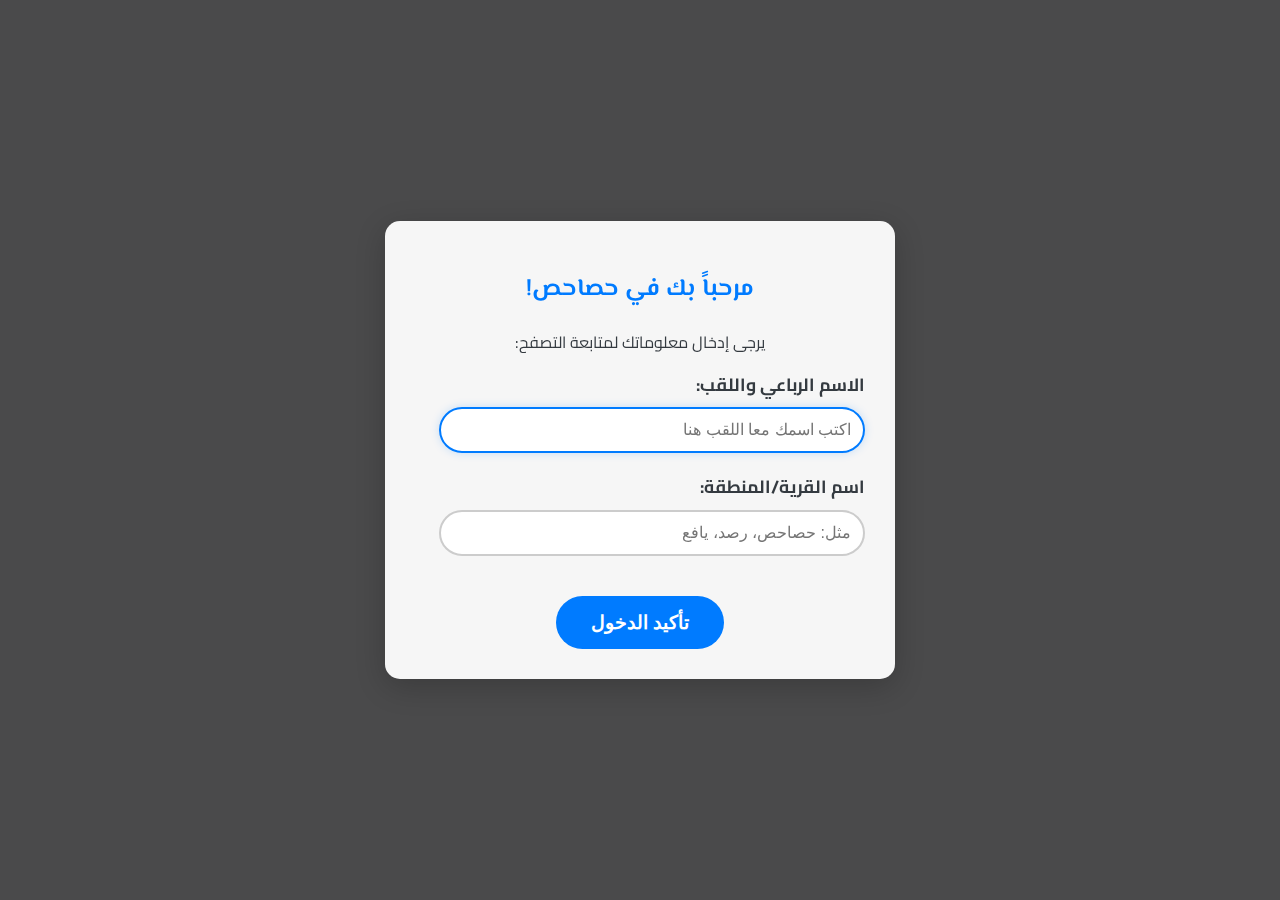
<file: index.html>
<!DOCTYPE html>
<html lang="ar" dir="rtl">
<head>
    <meta charset="UTF-8">
    <meta name="viewport" content="width=device-width, initial-scale=1.0">
    <title>مدينتي الجميلة - اكتشف سحر المكان</title>
    <link href="https://fonts.googleapis.com/css2?family=Cairo:wght@400;700&family=El+Messiri:wght@400;700&display=swap" rel="stylesheet">
    <link rel="stylesheet" href="style.css">
</head>
<body class="popup-active">
    <div class="main-content-wrapper">
        <header>
            <div class="header-content">
                <img src="site_logo.png" alt="شعار قرية حصاحص" class="site-logo">
                <h1>مرحباً بكم في الموقع الرسمي لقرية حصاحص!</h1>
            </div>
            <nav>
                <ul>
                    <li><a href="index.html">الرئيسية</a></li>
                    <li><a href="gallery.html">المعرض</a></li>
                </ul>
            </nav>
        </header>

        <div class="container">
            <img src="your-city-image.jpg" alt="صورة التقطها (هايل عيدروس محمد هرهره) من جانب دار المشتل التاريخي في 2017م" class="hero-image">
            
            <p>اكتشف جمال وتاريخ مدينة حصاحص الرائعة من خلال مجموعة من الصور ومقاطع الفيديو القصيرة التي تعرض سحرها الخفي وجمالها الطبيعي.</p>
                
            <div class="about-section">
                <h2>لماذا حصاحص مميزة؟</h2>
                <p>حصاحص ليست مجرد مكان على الخريطة، بل هي قلب نابض بالتاريخ، الثقافة، والطبيعة الخلابة.
                اكثر ساكنيها سلاطين آل هرهره .
                تتميز بـ: جمالها الطبيعي وطيبه اهلها وسكانها، وتنوع التراث فيها، ومناظرها الطبيعية الخضراء التي تأسر الألباب.</p>
            </div>

            <p>انطلق في جولة بصرية فريدة واستمتع بالمناظر الخلابة والمعالم المميزة التي تجعل مدينتنا وجهة لا تُنسى. كل زاوية تحكي قصة، وكل مشهد يأسرك بجماله.</p>

            <a href="gallery.html" class="btn-primary">استكشف معرض الصور والفيديو</a>
        </div>

        <footer>
            <p>&copy; 2025 حصاحص الجميلة. جميع الحقوق محفوظة لـ {هــــايـــــل هــــرهــــره}✓.</p>
        </footer>
    </div>

    <div id="adPopup" class="ad-popup-overlay">
        <div class="ad-popup-content">
            <span class="close-popup">&times;</span>
            <h2>لا تفوت الفرصة!</h2>
            <img src="ad-image.jpg" alt="إعلان مركز وبنشر قلب صبر لصيانة السيارات" class="ad-image">
            <p>العنوان: لحج_صبر_خط عدن تعز_امام محطة البدوي للبترول!</p>
        </div>
    </div>

    <div id="loginPopup" class="login-popup-overlay show">
        <div class="login-popup-content">
            <h2>مرحباً بك في حصاحص!</h2>
            <p>يرجى إدخال معلوماتك لمتابعة التصفح:</p>
            <div class="login-form-group">
                <label for="fullName">الاسم الرباعي واللقب:</label>
                <input type="text" id="fullName" placeholder="اكتب اسمك معا اللقب هنا" required>
                <span id="fullNameError" class="error-message"></span>
            </div>
            <div class="login-form-group">
                <label for="villageName">اسم القرية/المنطقة:</label>
                <input type="text" id="villageName" placeholder="مثل: حصاحص، رصد، يافع" required>
                <span id="villageNameError" class="error-message"></span>
            </div>
            <button id="submitLogin" class="login-button">تأكيد الدخول</button>
        </div>
    </div>

    <script src="index.js" defer></script>
</body>
</html>
</file>
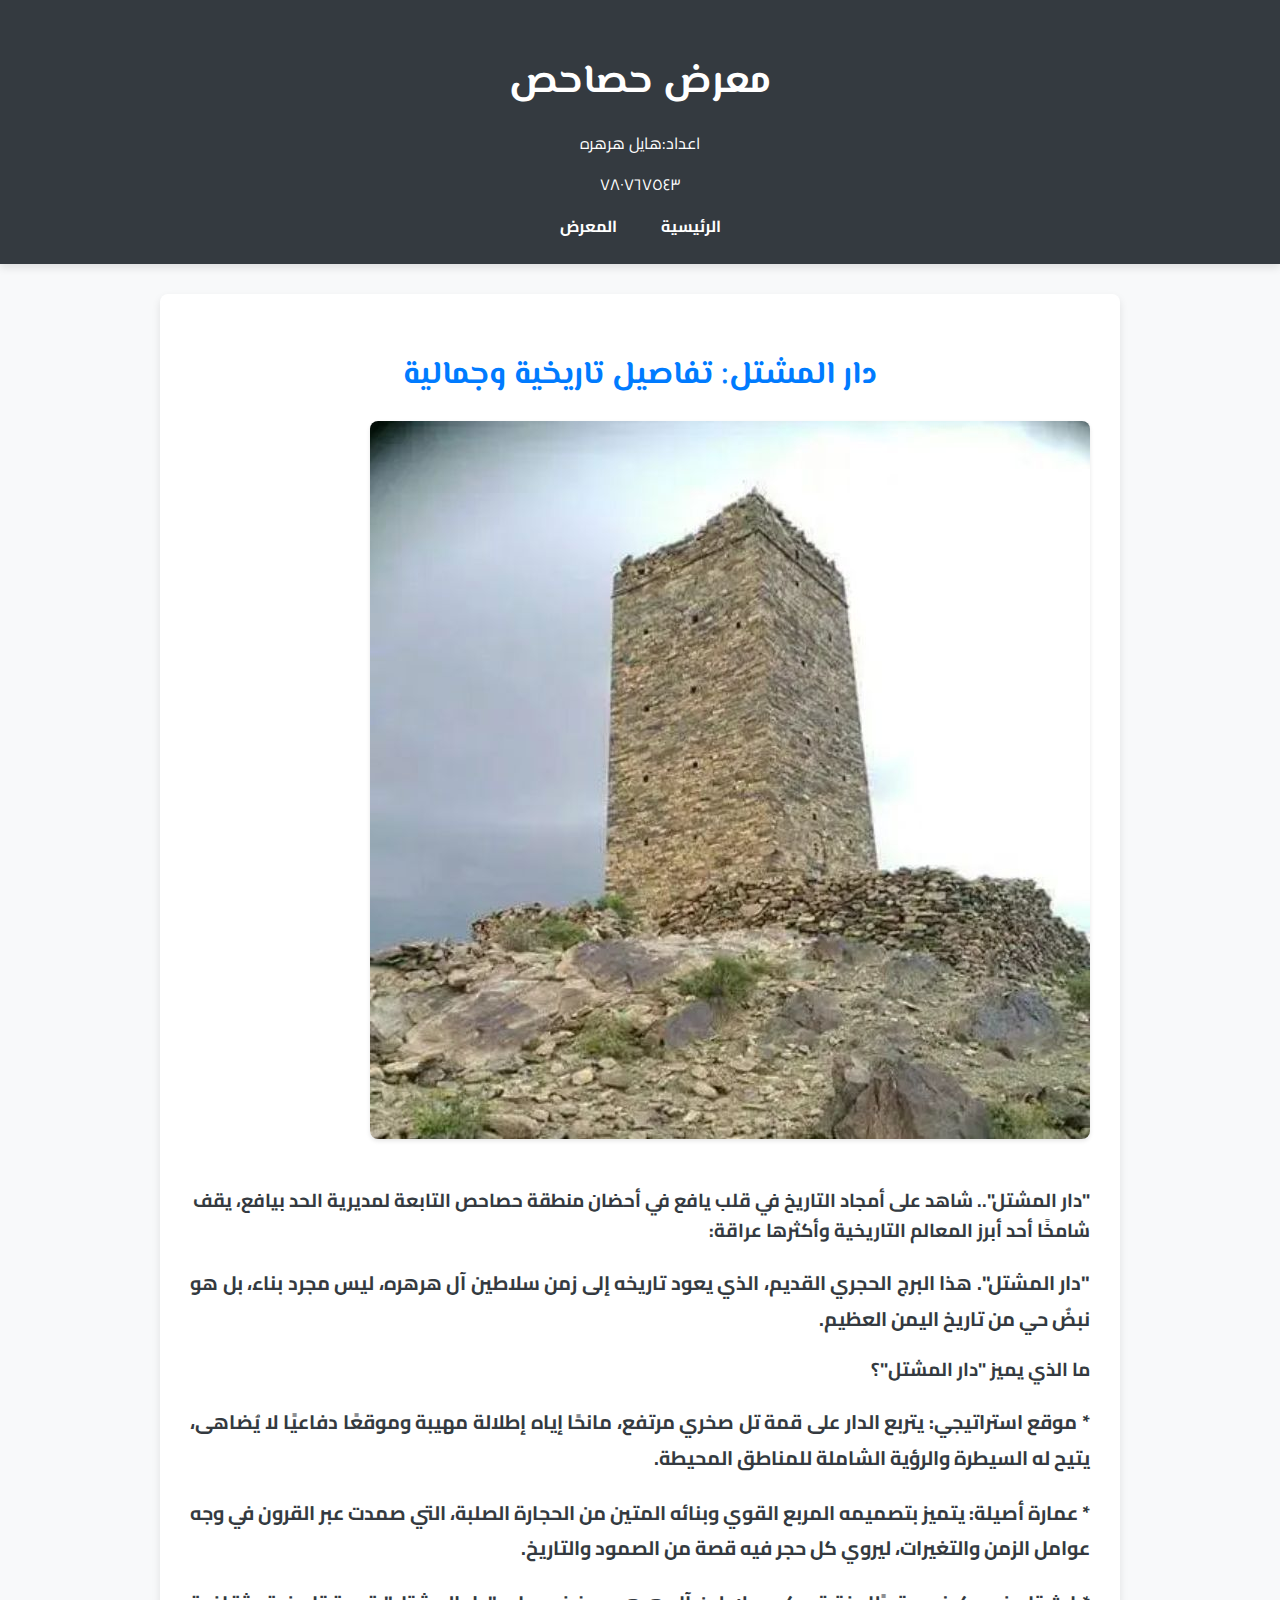
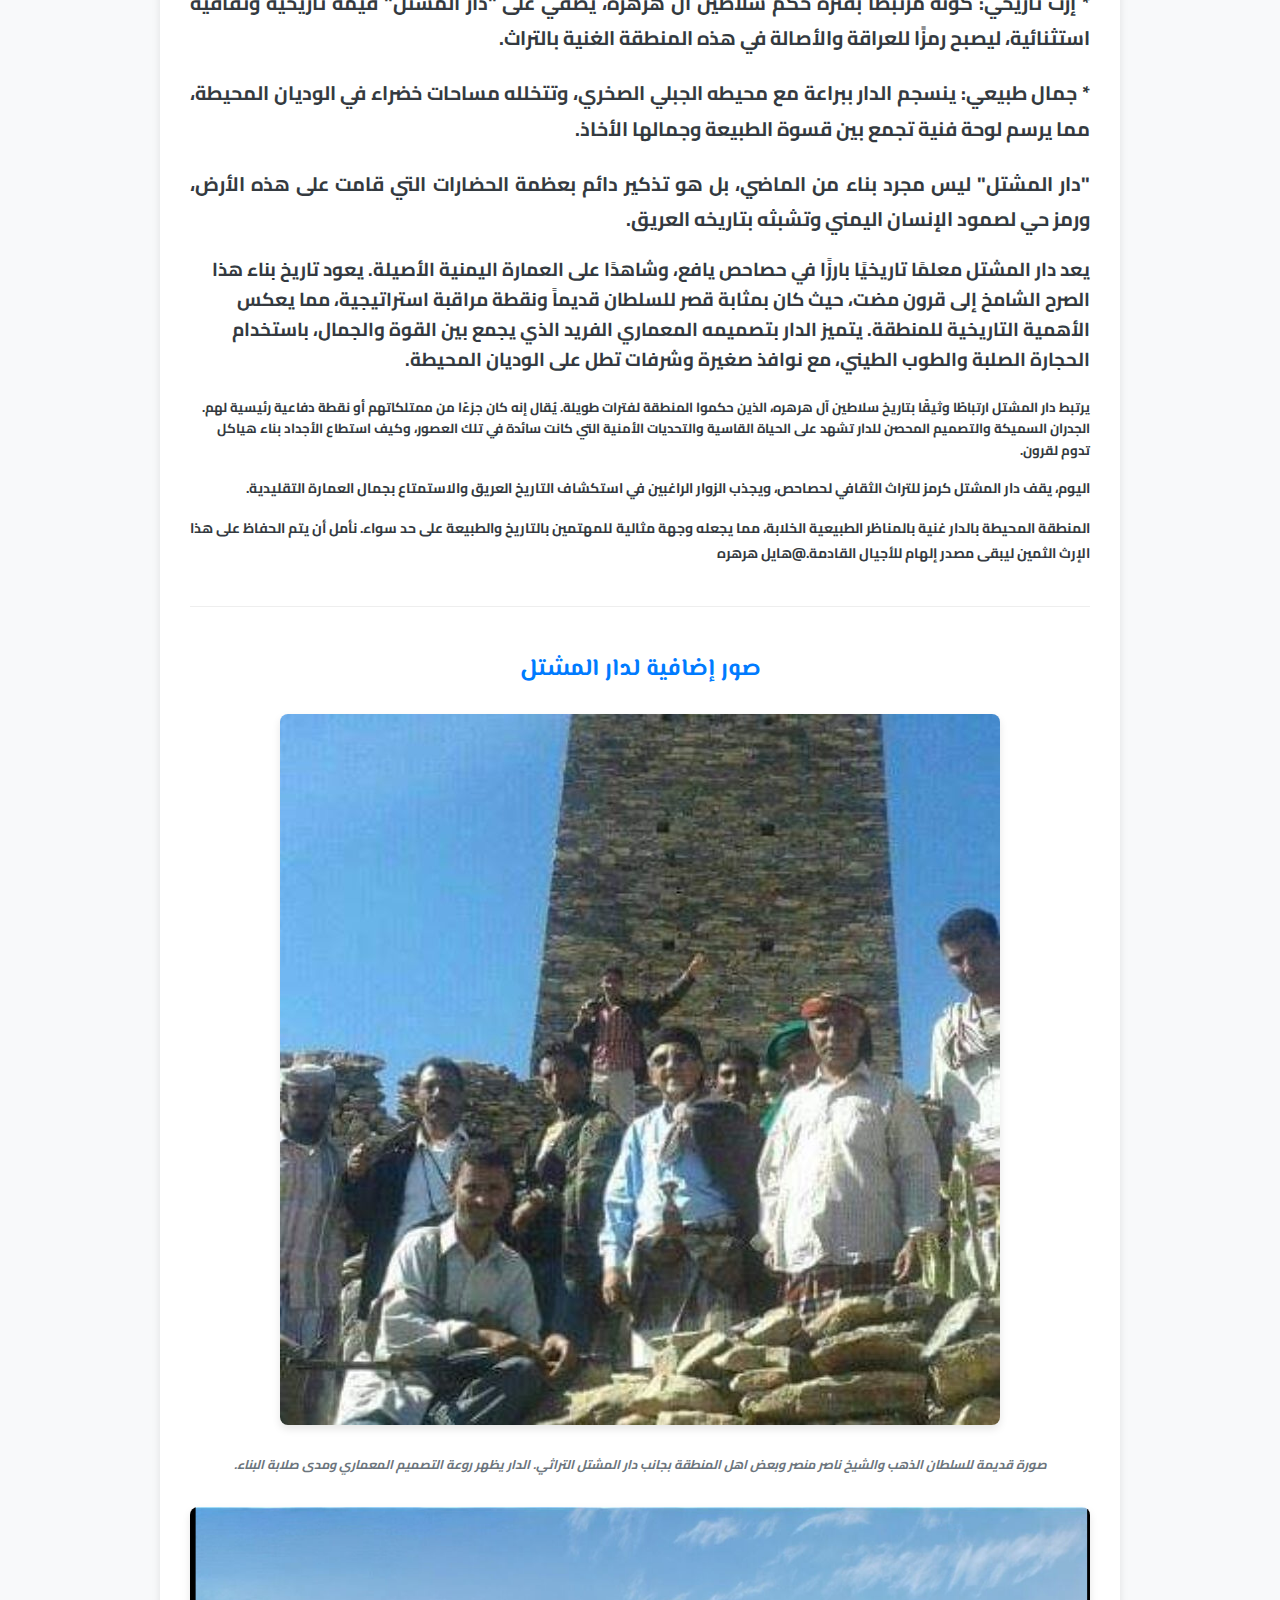
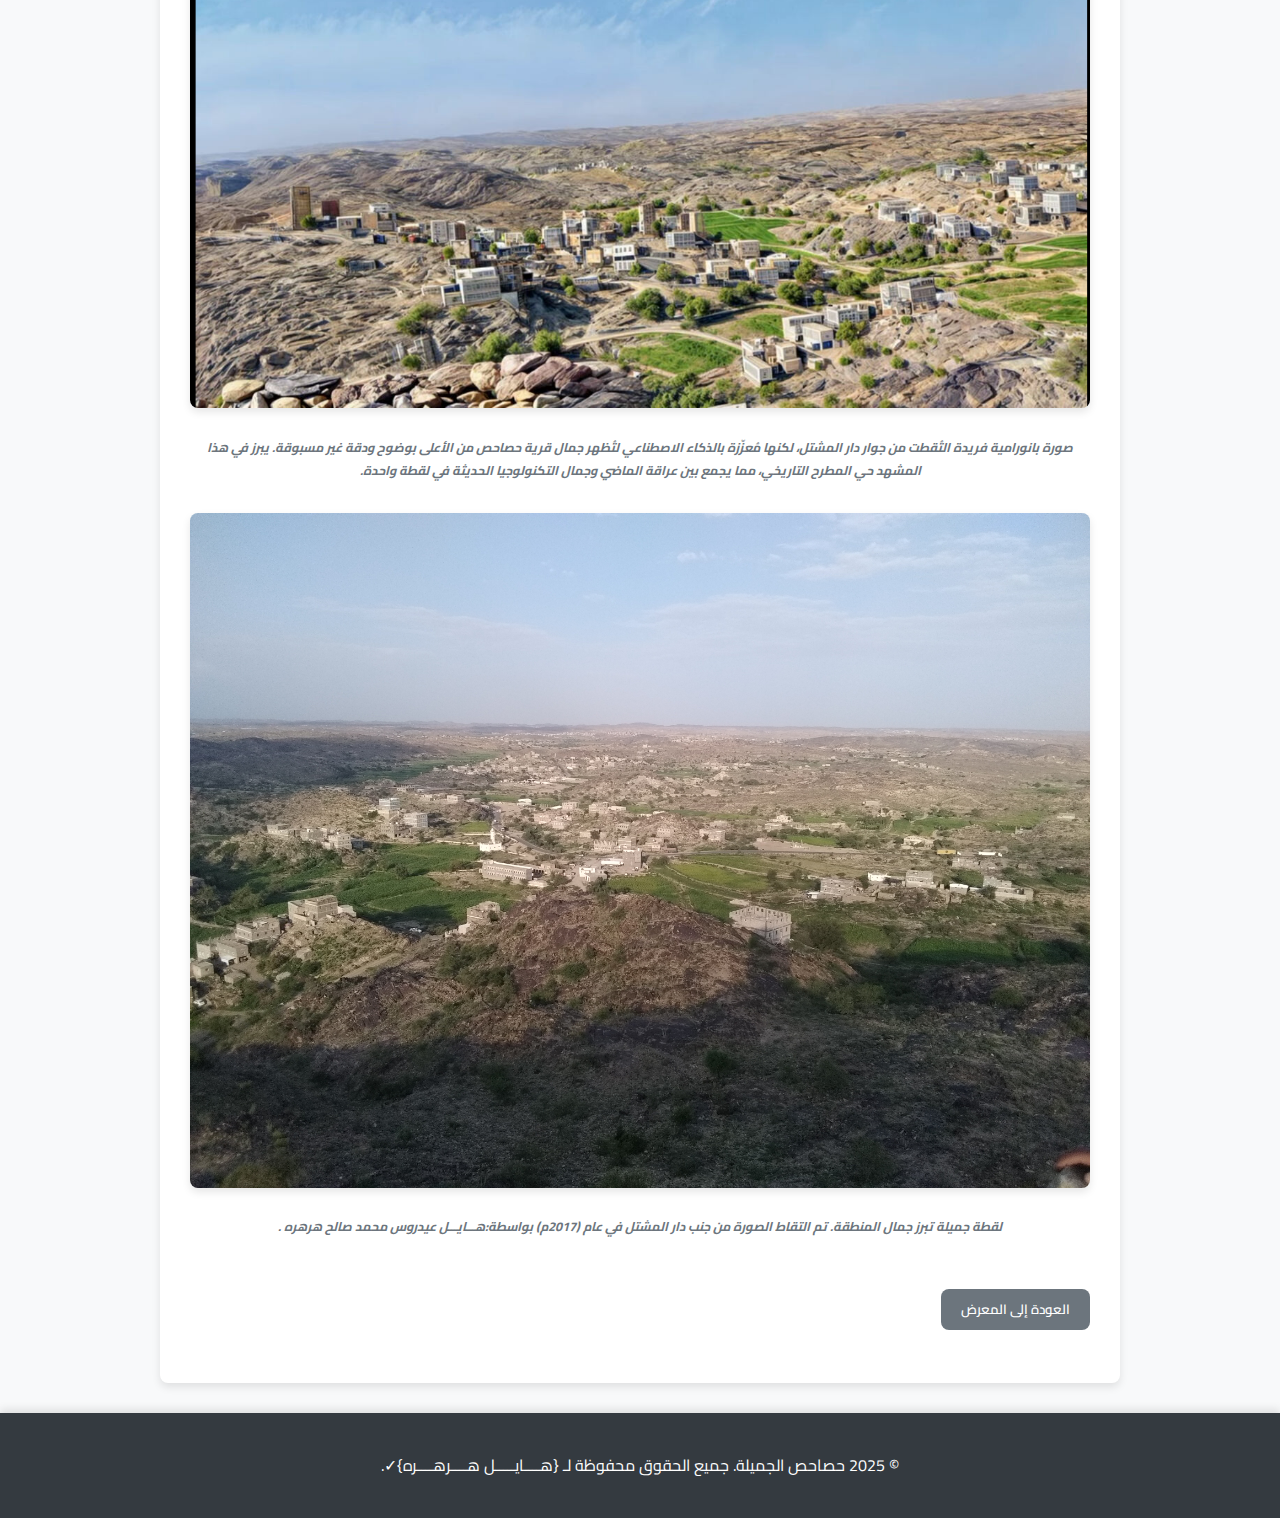
<file: dar_al_mashtal_details.html>
<!DOCTYPE html>
<html lang="ar">
<head>
    <meta charset="UTF-8">
    <meta name="viewport" content="width=device-width, initial-scale=1.0">
    <title>دار المشتل - معلومات تفصيلية</title>
    <link href="https://fonts.googleapis.com/css2?family=Cairo:wght@400;700&family=El+Messiri:wght@400;700&display=swap" rel="stylesheet">
    <style>
        :root {
            --primary-color: #007bff;
            --secondary-color: #6c757d;
            --background-color: #f8f9fa;
            --text-color: #343a40;
            --header-footer-bg: #343a40;
            --card-bg: #ffffff;
            --border-radius: 8px;
            --box-shadow: 0 4px 8px rgba(0, 0, 0, 0.1);
        }

        body {
            font-family: 'Cairo', sans-serif;
            margin: 0;
            padding: 0;
            background-color: var(--background-color);
            color: var(--text-color);
            text-align: center;
            line-height: 1.6;
            direction: rtl;
        }

        header {
            background-color: var(--header-footer-bg);
            color: #fff;
            padding: 1.5em 0;
            box-shadow: var(--box-shadow);
        }

        header h1 {
            font-family: 'El Messiri', serif;
            font-size: 2.5em;
            margin-bottom: 10px;
        }

        nav ul {
            list-style: none;
            padding: 0;
            margin: 0;
        }

        nav ul li {
            display: inline-block;
            margin: 0 20px;
        }

        nav ul li a {
            color: #fff;
            text-decoration: none;
            font-weight: 700;
            padding: 5px 0;
            transition: color 0.3s ease-in-out;
            position: relative;
        }

        nav ul li a::after {
            content: '';
            position: absolute;
            width: 0;
            height: 2px;
            background: var(--primary-color);
            bottom: 0;
            left: 50%;
            transform: translateX(-50%);
            transition: width 0.3s ease-in-out;
        }

        nav ul li a:hover::after {
            width: 100%;
        }

        nav ul li a:hover {
            color: var(--primary-color);
        }

        .container {
            max-width: 900px;
            margin: 30px auto;
            padding: 30px;
            background-color: var(--card-bg);
            border-radius: var(--border-radius);
            box-shadow: var(--box-shadow);
            text-align: right;
        }

        .container h2 {
            font-family: 'El Messiri', serif;
            color: var(--primary-color);
            font-size: 2em;
            margin-bottom: 20px;
            text-align: center;
        }

        .main-image {
            max-width: 100%;
            height: auto;
            border-radius: var(--border-radius);
            margin-bottom: 20px;
            box-shadow: 0 2px 4px rgba(0, 0, 0, 0.1);
        }

        .container p {
            margin-bottom: 15px;
            font-size: 1.05em;
            line-height: 1.8;
            text-align: justify;
        }

        .image-gallery {
            margin-top: 40px;
            padding-top: 20px;
            border-top: 1px solid #eee;
            text-align: center;
        }

        .image-gallery h3 {
            font-family: 'El Messiri', serif;
            color: var(--primary-color);
            font-size: 1.8em;
            margin-bottom: 25px;
        }

        .gallery-item {
            margin-bottom: 30px;
        }

        .gallery-item img {
            max-width: 100%;
            height: auto;
            border-radius: var(--border-radius);
            box-shadow: 0 4px 8px rgba(0, 0, 0, 0.1);
            margin-bottom: 10px;
        }

        .gallery-item p {
            font-size: 0.95em;
            color: var(--secondary-color);
            font-style: italic;
            text-align: center;
        }

        .back-button {
            display: inline-block;
            background-color: var(--secondary-color);
            color: #fff;
            padding: 10px 20px;
            border-radius: var(--border-radius);
            text-decoration: none;
            font-weight: 600;
            margin-top: 20px;
            transition: background-color 0.3s ease-in-out;
        }

        .back-button:hover {
            background-color: #5a6268;
        }

        footer {
            background-color: var(--header-footer-bg);
            color: #fff;
            padding: 1.5em 0;
            margin-top: 30px;
            box-shadow: 0 -4px 8px rgba(0, 0, 0, 0.1);
        }

        @media (max-width: 768px) {
            header h1 {
                font-size: 1.8em;
            }
            nav ul li {
                display: block;
                margin: 10px 0;
            }
            .container {
                margin: 15px;
                padding: 15px;
            }
            .container h2 {
                font-size: 1.6em;
            }
            .container p, .gallery-item p {
                font-size: 0.95em;
            }
            .back-button {
                width: 100%;
                padding: 12px 0;
            }
            .image-gallery h3 {
                font-size: 1.5em;
            }
        }
    </style>
</head>
<body>
    <header>
        <h1>معرض حصاحص</h1>
        <p>
        اعداد:هايل هرهره
       <p>
         ٧٨٠٧٦٧٥٤٣
        <nav>
            <ul>
                <li><a href="index.html">الرئيسية</a></li>
                <li><a href="gallery.html">المعرض</a></li>
            </ul>
        </nav>
    </header>

    <div class="container">
        <h2>دار المشتل: تفاصيل تاريخية وجمالية</h2>
        
        <img src="dar_al_mashtal_details_large.jpg" alt="صورة كبيرة لدار المشتل" class="main-image"> 
        <h3>"دار المشتل".. شاهد على أمجاد التاريخ في قلب يافع
في أحضان منطقة حصاحص التابعة لمديرية الحد بيافع، يقف شامخًا أحد أبرز المعالم التاريخية وأكثرها عراقة: 
<p>
"دار المشتل". هذا البرج الحجري القديم، الذي يعود تاريخه إلى زمن سلاطين آل هرهره، ليس مجرد بناء، بل هو نبضٌ حي من تاريخ اليمن العظيم.
<h3>
ما الذي يميز "دار المشتل"؟
<p>
 * موقع استراتيجي: يتربع الدار على قمة تل صخري مرتفع، مانحًا إياه إطلالة مهيبة وموقعًا دفاعيًا لا يُضاهى، يتيح له السيطرة والرؤية الشاملة للمناطق المحيطة.
 <p>
 * عمارة أصيلة: يتميز بتصميمه المربع القوي وبنائه المتين من الحجارة الصلبة، التي صمدت عبر القرون في وجه عوامل الزمن والتغيرات، ليروي كل حجر فيه قصة من الصمود والتاريخ.
 <p>
 * إرث تاريخي: كونه مرتبطًا بفترة حكم سلاطين آل هرهره، يضفي على "دار المشتل" قيمة تاريخية وثقافية استثنائية، ليصبح رمزًا للعراقة والأصالة في هذه المنطقة الغنية بالتراث.
 <p>
 * جمال طبيعي: ينسجم الدار ببراعة مع محيطه الجبلي الصخري، وتتخلله مساحات خضراء في الوديان المحيطة، مما يرسم لوحة فنية تجمع بين قسوة الطبيعة وجمالها الأخاذ.
 <p>
"دار المشتل" ليس مجرد بناء من الماضي، بل هو تذكير دائم بعظمة الحضارات التي قامت على هذه الأرض، ورمز حي لصمود الإنسان اليمني وتشبثه بتاريخه العريق.
</h3>
        <h3>
            يعد دار المشتل معلمًا تاريخيًا بارزًا في حصاحص يافع، وشاهدًا على العمارة اليمنية الأصيلة. يعود تاريخ بناء هذا الصرح الشامخ إلى قرون مضت، حيث كان بمثابة قصر للسلطان قديماً ونقطة مراقبة استراتيجية، مما يعكس الأهمية التاريخية للمنطقة. يتميز الدار بتصميمه المعماري الفريد الذي يجمع بين القوة والجمال، باستخدام الحجارة الصلبة والطوب الطيني، مع نوافذ صغيرة وشرفات تطل على الوديان المحيطة.
        </h3>
        <h5>
            يرتبط دار المشتل ارتباطًا وثيقًا بتاريخ سلاطين آل هرهره، الذين حكموا المنطقة لفترات طويلة. يُقال إنه كان جزءًا من ممتلكاتهم أو نقطة دفاعية رئيسية لهم. الجدران السميكة والتصميم المحصن للدار تشهد على الحياة القاسية والتحديات الأمنية التي كانت سائدة في تلك العصور، وكيف استطاع الأجداد بناء هياكل تدوم لقرون.
        </p>
        
        <p>
            اليوم، يقف دار المشتل كرمز للتراث الثقافي لحصاحص، ويجذب الزوار الراغبين في استكشاف التاريخ العريق والاستمتاع بجمال العمارة التقليدية. 
            <p>
            <p>
 المنطقة المحيطة بالدار غنية بالمناظر الطبيعية الخلابة، مما يجعله وجهة مثالية للمهتمين بالتاريخ والطبيعة على حد سواء. نأمل أن يتم الحفاظ على هذا الإرث الثمين ليبقى مصدر إلهام للأجيال القادمة.@هايل هرهره
        </p>
        
        <div class="image-gallery">
            <h3>صور إضافية لدار المشتل</h3>

            <div class="gallery-item">
                <img src="dar_al_mashtal.jpg.jpg" alt="منظر خارجي لدار المشتل">
                <p>صورة قديمة للسلطان الذهب والشيخ ناصر منصر وبعض اهل المنطقة بجانب دار المشتل التراثي. الدار يظهر روعة التصميم المعماري ومدى صلابة البناء.</p>
            </div>

            <div class="gallery-item">
                <img src="image1.jpg" alt="صورة محسّنة بالذكاء الاصطناعي لمنطقة حصاحص من جوار دار المشتل">
                <p>صورة بانورامية فريدة التُقطت من جوار دار المشتل، لكنها مُعزّزة بالذكاء الاصطناعي لتُظهر جمال قرية حصاحص من الأعلى بوضوح ودقة غير مسبوقة. يبرز في هذا المشهد حي المطرح التاريخي، مما يجمع بين عراقة الماضي وجمال التكنولوجيا الحديثة في لقطة واحدة.</p>
            </div>

            <div class="gallery-item">
                <img src="mashtal_details1.jpg" alt="صورة لمنطقة حصاحص من جانب المشتل">
                <p>لقطة جميلة تبرز جمال المنطقة. تم التقاط الصورة من جنب دار المشتل في عام (2017م) بواسطة:هـــايـــل عيدروس محمد صالح هرهره .</p>
            </div>

            </div>
        
        <a href="gallery.html" class="back-button">العودة إلى المعرض</a>
    </div>

    <footer>
        <p>&copy; 2025 حصاحص الجميلة. جميع الحقوق محفوظة لـ {هــــايـــــل هــــرهــــره}✓.</p>
    </footer>
</body>
</html>
</file>
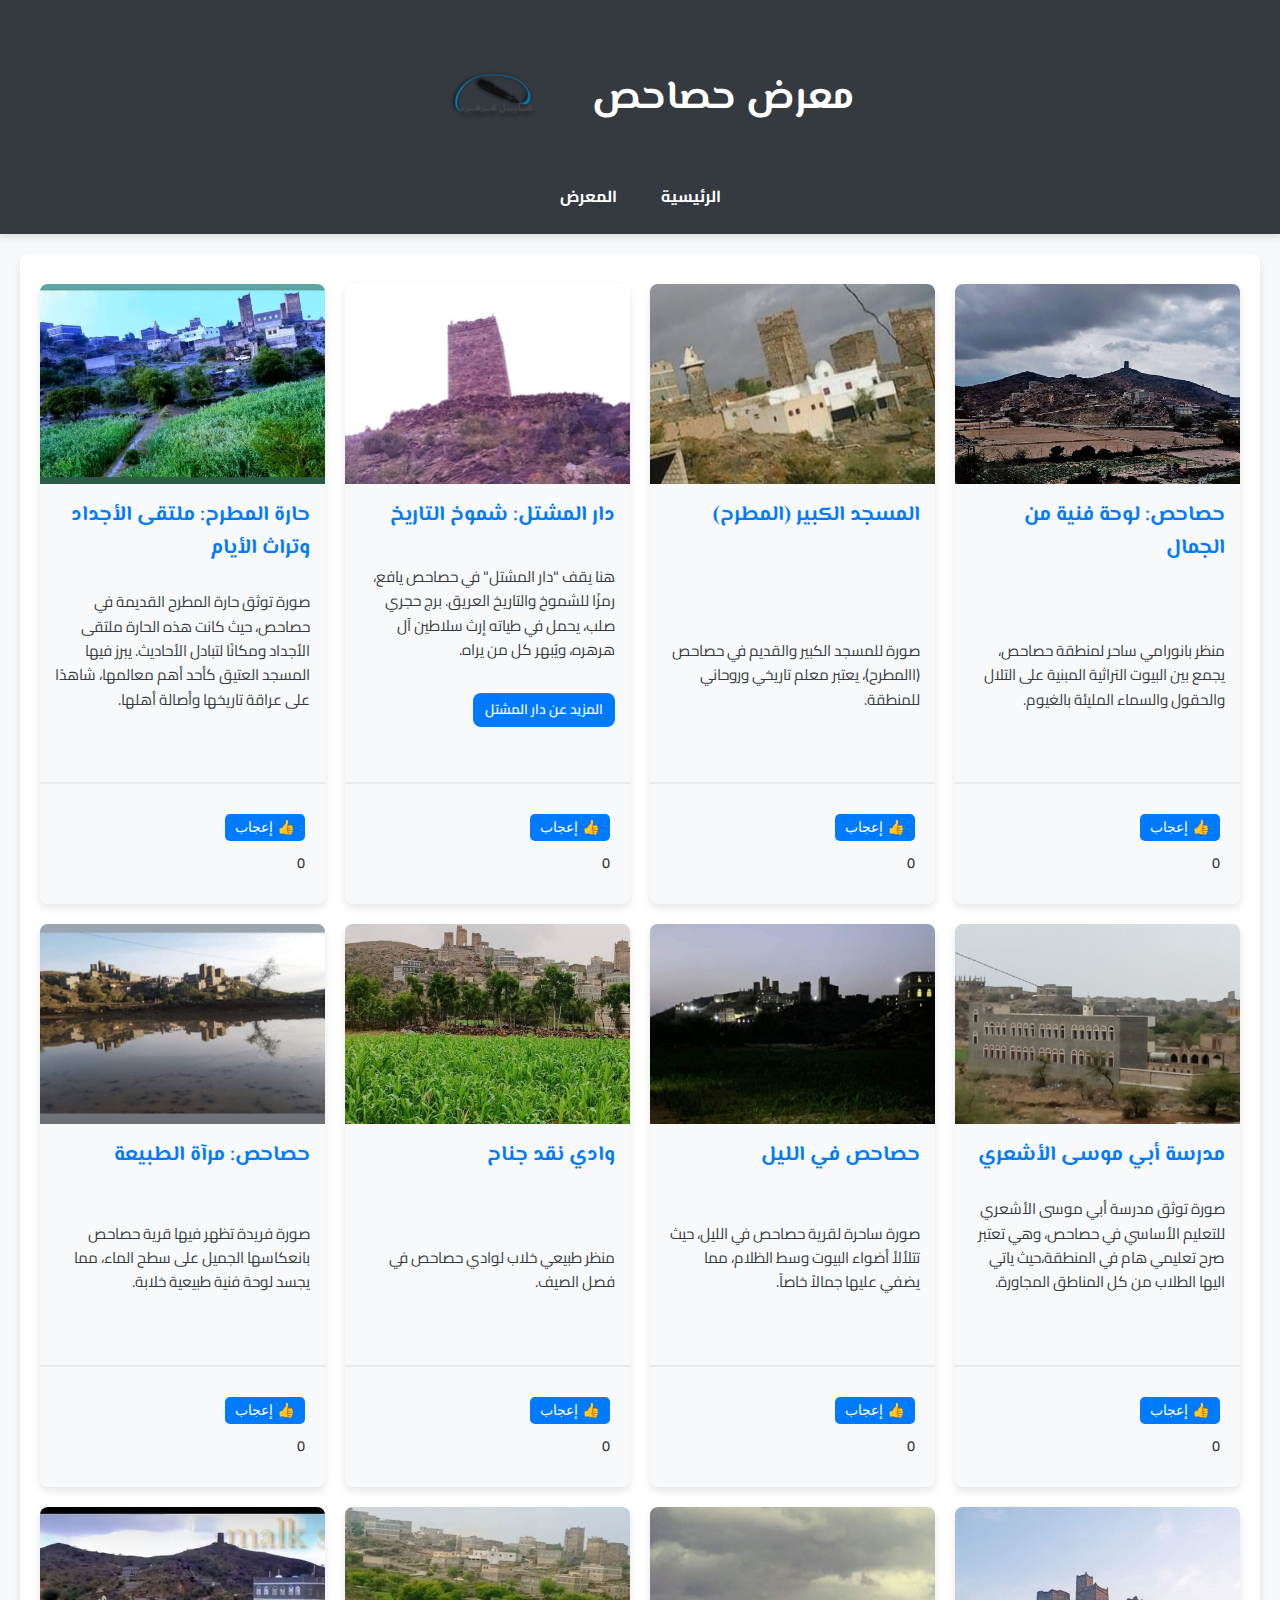
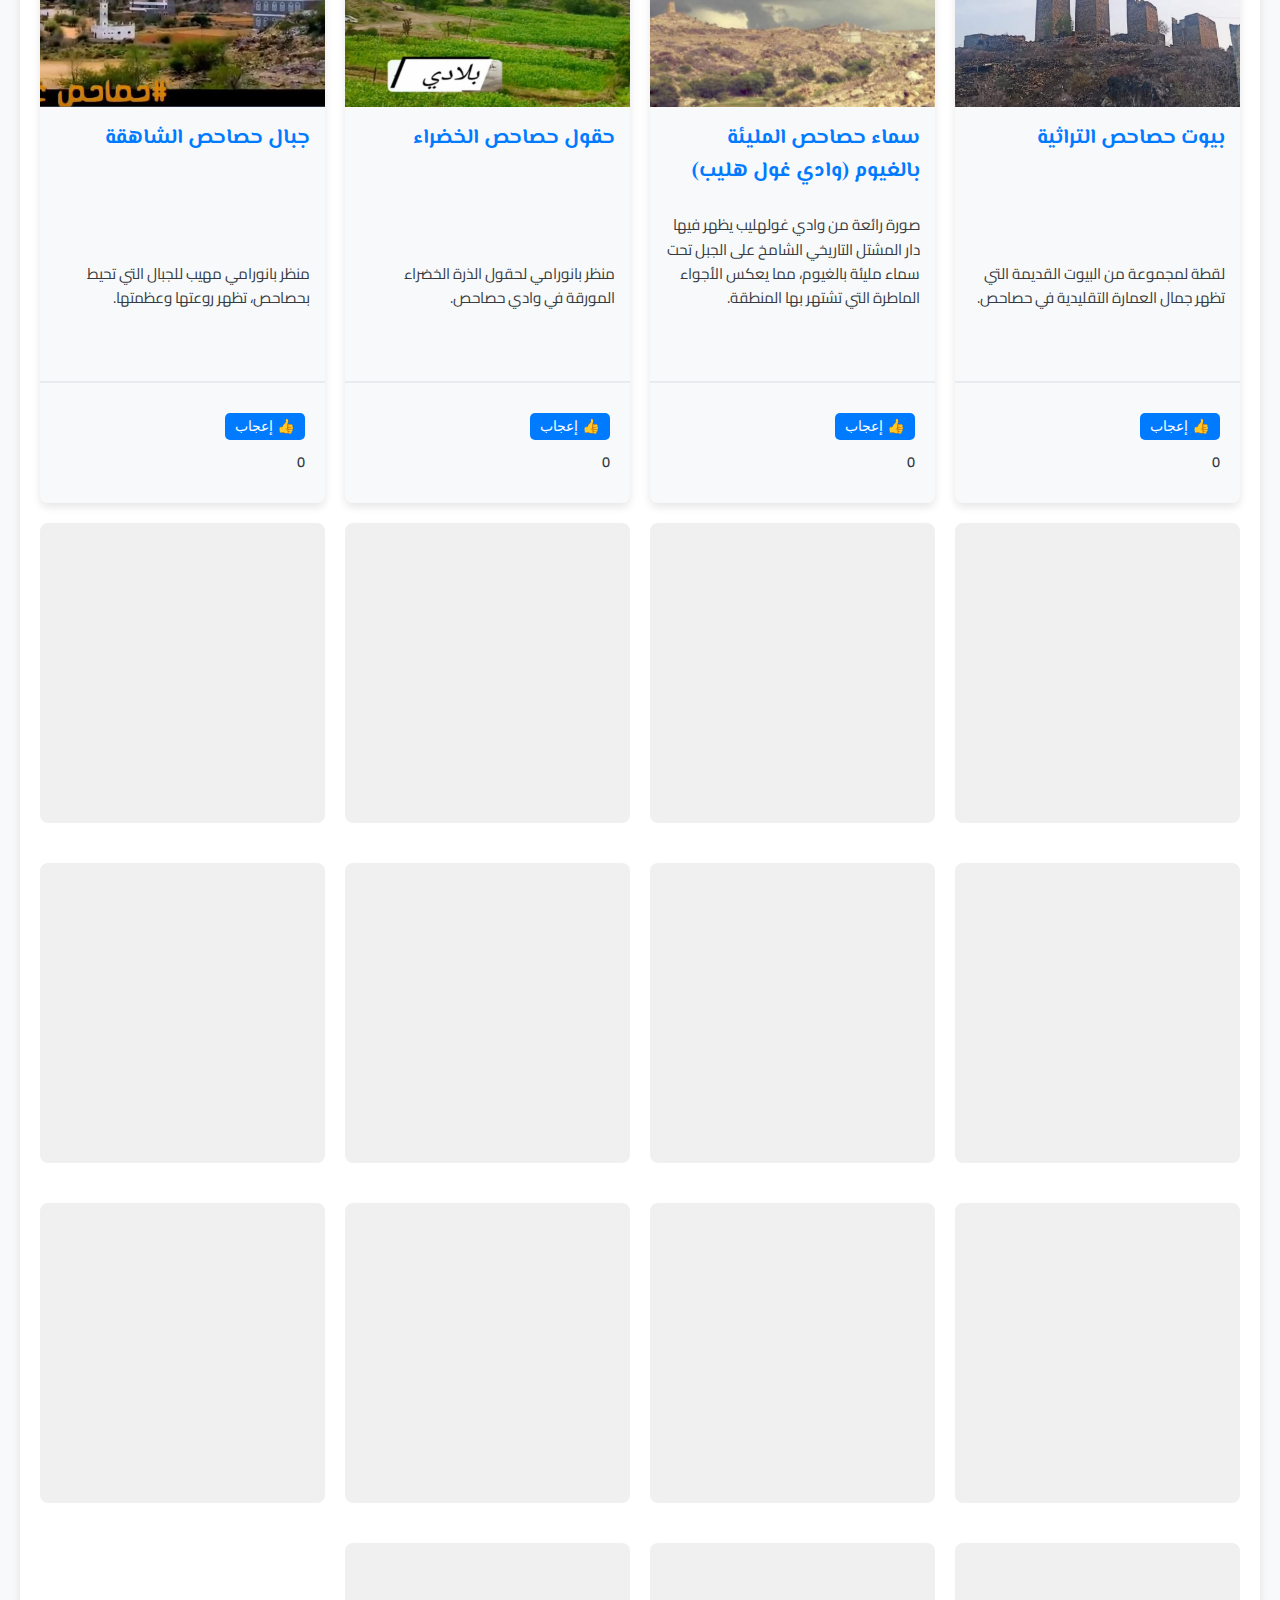
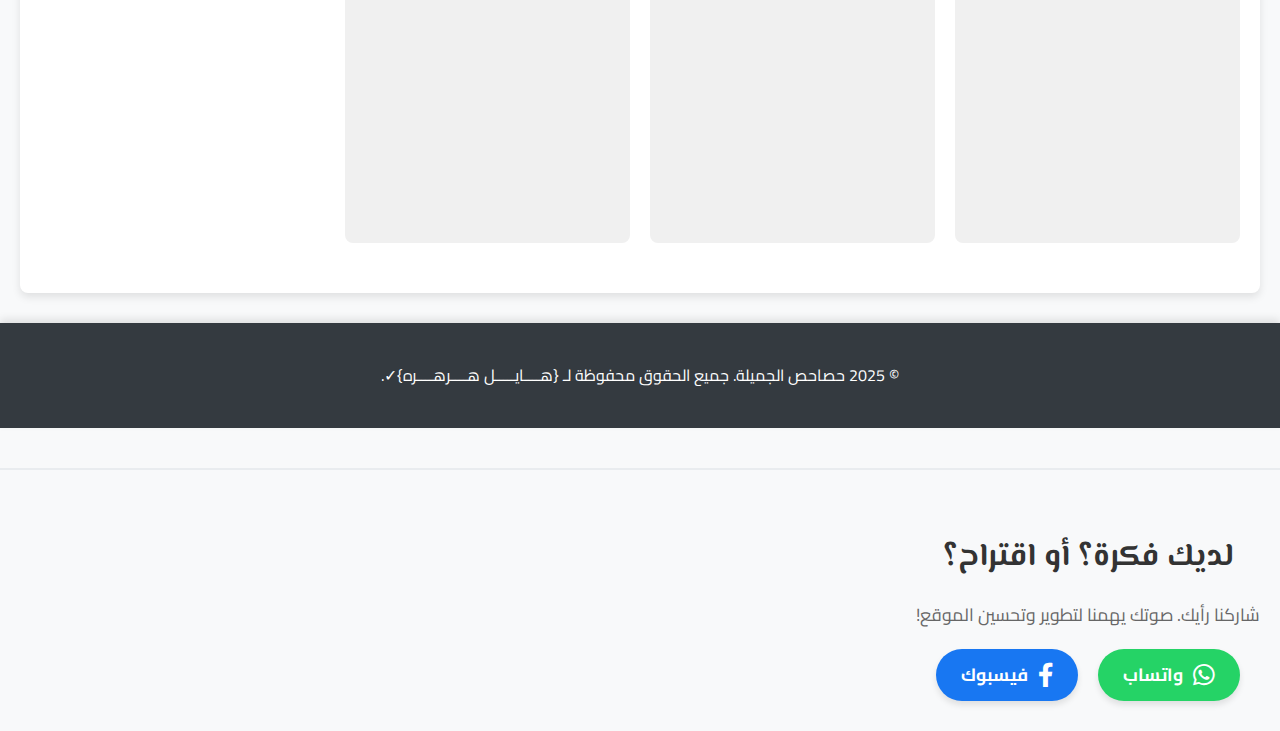
<file: gallery.html>
<!DOCTYPE html>
<html lang="ar" dir="rtl">
<head>
    <meta charset="UTF-8">
    <meta name="viewport" content="width=device-width, initial-scale=1.0">
    <title>معرض صور وفيديو حصاحص</title>
    <link href="https://fonts.googleapis.com/css2?family=Cairo:wght@400;700&family=El+Messiri:wght@400;700&display=swap" rel="stylesheet">
    <link rel="stylesheet" href="https://cdnjs.cloudflare.com/ajax/libs/font-awesome/6.0.0-beta3/css/all.min.css">
    <link rel="stylesheet" href="style.css">
    <style>
        /*
         * هذه التنسيقات ضرورية لضمان عمل خاصية التحميل التدريجي بشكل صحيح.
         * تحدد شكل وحجم العناصر الوهمية قبل تحميل المحتوى الحقيقي.
         */
        .gallery-item-placeholder {
            width: 100%;
            /* يمكنك تعديل الارتفاع ليناسب تصميمك، هذا يمنع العناصر من التداخل */
            height: 300px;
            background-color: #f0f0f0;
            margin-bottom: 20px;
            border-radius: 8px;
            /* إضافة تأثير تحميل بسيط */
            animation: pulse 1.5s infinite ease-in-out;
        }

        /*
         * تأثير التحميل (animation) يضفي لمسة جمالية أثناء انتظار تحميل المحتوى.
         */
        @keyframes pulse {
            0% {
                opacity: 0.6;
            }
            50% {
                opacity: 1;
            }
            100% {
                opacity: 0.6;
            }
        }
    </style>
</head>
<body>
    <header>
        <div class="header-content">
            <img src="site_logo.png" alt="شعار قرية حصاحص" class="site-logo">
            <h1>معرض حصاحص</h1>
        </div>
        <nav>
            <ul>
                <li><a href="index.html">الرئيسية</a></li>
                <li><a href="gallery.html">المعرض</a></li>
            </ul>
        </nav>
    </header>

    <main>
        <div id="gallery-container" class="gallery-container"></div>
    </main>

    <footer>
        <p>&copy; 2025 حصاحص الجميلة. جميع الحقوق محفوظة لـ {هــــايـــــل هــــرهــــره}✓.</p>
    </footer>

    <section class="feedback-section">
        <div class="feedback-container">
            <h3>لديك فكرة؟ أو اقتراح؟</h3>
            <p>شاركنا رأيك. صوتك يهمنا لتطوير وتحسين الموقع!</p>
            <div class="feedback-buttons">
                <a href="https://wa.me/+967780767543" target="_blank" class="contact-button whatsapp-button">
                    <i class="fab fa-whatsapp"></i> واتساب
                </a>
                <a href="https://www.facebook.com/profile.php?id=100083555105187" target="_blank" class="contact-button facebook-button">
                    <i class="fab fa-facebook-f"></i> فيسبوك
                </a>
            </div>
        </div>
    </section>

    <script src="gallery.js" defer></script>
</body>
</html>
</file>
<file: style.css>
/*
 * ============================================
 * المتغيرات (CSS Variables)
 * ============================================
 */
:root {
    --primary-color: #007bff;
    --secondary-color: #6c757d;
    --background-color: #f8f9fa;
    --text-color: #343a40;
    --header-footer-bg: #343a40;
    --card-bg: #ffffff;
    --border-radius: 8px;
    --box-shadow: 0 4px 8px rgba(0, 0, 0, 0.1);
}

/*
 * ============================================
 * تنسيقات عامة (General Styles)
 * ============================================
 */
body {
    font-family: 'Cairo', 'El Messiri', sans-serif;
    margin: 0;
    padding: 0;
    background-color: var(--background-color);
    color: var(--text-color);
    text-align: center;
    line-height: 1.6;
    direction: rtl;
    overflow-x: hidden;
}

header {
    background-color: var(--header-footer-bg);
    color: #fff;
    padding: 1.5em 0;
    box-shadow: var(--box-shadow);
}

.header-content {
    display: flex;
    align-items: center;
    justify-content: center;
    gap: 15px;
    margin-bottom: 10px;
}

.site-logo {
    width: 150px;
    height: auto;
    border-radius: 50%;
    order: 2;
    transition: transform 0.3s ease-in-out;
}

.site-logo:hover {
    transform: scale(1.1);
}

header h1 {
    margin: 0;
    font-family: 'El Messiri', serif;
    font-size: 2.5rem;
}

nav ul {
    list-style: none;
    padding: 0;
    margin: 0;
}

nav ul li {
    display: inline-block;
    margin: 0 20px;
}

nav ul li a {
    color: #fff;
    text-decoration: none;
    font-weight: 700;
    padding: 5px 0;
    transition: color 0.3s ease-in-out;
    position: relative;
}

nav ul li a::after {
    content: '';
    position: absolute;
    width: 0;
    height: 2px;
    background: var(--primary-color);
    bottom: -5px;
    left: 50%;
    transform: translateX(-50%);
    transition: width 0.3s ease-in-out;
}

nav ul li a:hover::after {
    width: 100%;
}

nav ul li a:hover {
    color: var(--primary-color);
}

footer {
    background-color: var(--header-footer-bg);
    color: #fff;
    padding: 1.5em 0;
    margin-top: 30px;
    box-shadow: 0 -4px 8px rgba(0, 0, 0, 0.1);
}

/*
 * ============================================
 * تنسيقات المعرض (Gallery Styles)
 * ============================================
 */
.gallery-container {
    padding: 30px 20px;
    max-width: 1200px;
    margin: 20px auto;
    background-color: var(--card-bg);
    border-radius: var(--border-radius);
    box-shadow: var(--box-shadow);
    display: grid;
    grid-template-columns: repeat(auto-fit, minmax(280px, 1fr));
    gap: 20px;
}

.gallery-item {
    background-color: var(--background-color);
    border-radius: var(--border-radius);
    box-shadow: var(--box-shadow);
    overflow: hidden;
    transition: transform 0.3s ease-in-out, box-shadow 0.3s ease-in-out;
    text-align: right;
    display: flex;
    flex-direction: column;
}

.gallery-item:hover {
    transform: translateY(-5px);
    box-shadow: 0 8px 16px rgba(0, 0, 0, 0.2);
}

.gallery-item img,
.gallery-item video {
    width: 100%;
    height: 200px;
    object-fit: cover;
    display: block;
}

/* التنسيق الخاص بالفيديوهات الطويلة */
.tall-video video {
    height: 350px;
    object-fit: contain;
}

.item-info {
    padding: 15px;
    flex-grow: 1;
    display: flex;
    flex-direction: column;
    justify-content: space-between;
}

.item-info h3 {
    font-family: 'El Messiri', serif;
    color: var(--primary-color);
    margin-top: 0;
    margin-bottom: 10px;
    font-size: 1.3em;
}

.item-info p {
    font-size: 0.95em;
    color: var(--text-color);
    margin-bottom: 15px;
}

.read-more-btn {
    display: inline-block;
    background-color: var(--primary-color);
    color: #fff;
    padding: 6px 12px;
    font-size: 0.85em;
    border-radius: var(--border-radius);
    text-decoration: none;
    font-weight: 600;
    transition: background-color 0.3s ease-in-out;
    text-align: center;
    margin-top: 8px;
    align-self: flex-start;
}

.read-more-btn:hover {
    background-color: #0056b3;
}

.feedback-section {
    display: flex;
    flex-direction: column;
    gap: 10px;
    margin-top: 15px;
    padding-top: 10px;
    border-top: 1px solid #eee;
    align-items: flex-start;
}

.like-button {
    background-color: var(--primary-color);
    color: #fff;
    border: none;
    padding: 5px 10px;
    border-radius: 5px;
    cursor: pointer;
    font-size: 0.9em;
    transition: background-color 0.3s ease-in-out, transform 0.1s ease-in-out;
    display: flex;
    align-items: center;
    gap: 5px;
    width: fit-content;
}

.like-button:hover {
    background-color: #0056b3;
}

.like-button:active {
    transform: translateY(1px);
}

.like-count {
    font-weight: 600;
    color: var(--text-color);
    font-size: 0.9em;
    margin-left: 5px;
}

/*
 * ============================================
 * تنسيقات التحميل التدريجي (Lazy Loading)
 * ============================================
 */
.gallery-item-placeholder {
    width: 100%;
    height: 300px;
    background-color: #e9ecef;
    margin-bottom: 20px;
    border-radius: var(--border-radius);
    /* تأثير تحميل بسيط */
    animation: pulse 1.5s infinite ease-in-out;
}

@keyframes pulse {
    0% { opacity: 0.6; }
    50% { opacity: 1; }
    100% { opacity: 0.6; }
}

/*
 * ============================================
 * تنسيقات قسم الشكاوى والاقتراحات
 * ============================================
 */
.feedback-links {
    background-color: var(--card-bg);
    padding: 30px 20px;
    max-width: 800px;
    margin: 20px auto;
    border-radius: var(--border-radius);
    box-shadow: var(--box-shadow);
    text-align: center;
}

.feedback-links h2 {
    font-family: 'El Messiri', serif;
    color: var(--primary-color);
    margin-bottom: 10px;
}

.feedback-links p {
    font-size: 1em;
    color: var(--text-color);
    margin-bottom: 20px;
}

.links-container {
    display: flex;
    justify-content: center;
    gap: 20px;
    flex-wrap: wrap;
}

.whatsapp-link, .facebook-link {
    display: inline-block;
    padding: 10px 20px;
    border-radius: var(--border-radius);
    text-decoration: none;
    font-weight: 700;
    font-size: 1em;
    transition: background-color 0.3s ease;
    min-width: 150px;
}

.whatsapp-link {
    background-color: #25d366;
    color: #fff;
}

.whatsapp-link:hover {
    background-color: #128c7e;
}

.facebook-link {
    background-color: #1877f2;
    color: #fff;
}

.facebook-link:hover {
    background-color: #0d65d9;
}

/*
 * ============================================
 * تنسيقات الصفحة الرئيسية
 * ============================================
 */
.container {
    padding: 30px 20px;
    max-width: 900px;
    margin: 20px auto;
    background-color: var(--card-bg);
    border-radius: var(--border-radius);
    box-shadow: var(--box-shadow);
    overflow: hidden;
}

.hero-image {
    max-width: 100%;
    height: auto;
    border-radius: var(--border-radius);
    margin-top: 25px;
    box-shadow: var(--box-shadow);
    transition: transform 0.3s ease-in-out;
}

.hero-image:hover {
    transform: scale(1.02);
}

.about-section {
    background-color: var(--background-color);
    padding: 25px;
    border-radius: var(--border-radius);
    margin-top: 30px;
    box-shadow: var(--box-shadow);
    text-align: center;
}

.about-section h2 {
    font-family: 'El Messiri', serif;
    color: var(--primary-color);
    margin-bottom: 15px;
    font-size: 1.8em;
}

.about-section p {
    font-size: 1.05em;
    line-height: 1.7;
    margin-bottom: 10px;
    color: var(--text-color);
}

.btn-primary {
    display: inline-block;
    background-color: var(--primary-color);
    color: #fff;
    padding: 12px 25px;
    border-radius: 50px;
    text-decoration: none;
    font-weight: bold;
    margin-top: 30px;
    transition: background-color 0.3s ease-in-out, transform 0.2s ease-in-out;
    box-shadow: 0 4px 8px rgba(0, 123, 255, 0.3);
}

.btn-primary:hover {
    background-color: #0056b3;
    transform: translateY(-2px);
}

/*
 * ============================================
 * تنسيقات النوافذ المنبثقة (Popups Styles)
 * ============================================
 */
.ad-popup-overlay, .login-popup-overlay {
    position: fixed;
    top: 0;
    left: 0;
    width: 100%;
    height: 100%;
    background: rgba(0, 0, 0, 0.7);
    display: flex;
    justify-content: center;
    align-items: center;
    z-index: 1000;
    opacity: 0;
    visibility: hidden;
    transition: opacity 0.3s ease-in-out, visibility 0.3s ease-in-out;
}

.ad-popup-overlay.show, .login-popup-overlay.show {
    opacity: 1;
    visibility: visible;
}

.ad-popup-content, .login-popup-content {
    background-color: rgba(255, 255, 255, 0.95);
    backdrop-filter: blur(5px);
    padding: 30px;
    border-radius: 15px;
    box-shadow: 0 8px 30px rgba(0, 0, 0, 0.2);
    text-align: center;
    max-width: 450px;
    width: 90%;
    position: relative;
    transform: scale(0.9);
    transition: transform 0.4s cubic-bezier(0.68, -0.55, 0.27, 1.55);
}

.ad-popup-overlay.show .ad-popup-content, .login-popup-overlay.show .login-popup-content {
    transform: scale(1);
}

.close-popup {
    position: absolute;
    top: 10px;
    right: 15px;
    font-size: 2em;
    color: var(--secondary-color);
    cursor: pointer;
    transition: color 0.2s ease-in-out;
}

.close-popup:hover {
    color: var(--primary-color);
}

.ad-image {
    max-width: 100%;
    height: auto;
    border-radius: var(--border-radius);
    margin: 15px 0;
    object-fit: contain;
}

.ad-popup-content h2, .login-popup-content h2 {
    font-family: 'El Messiri', serif;
    color: var(--primary-color);
    margin-bottom: 20px;
}

.ad-popup-content p {
    font-size: 1em;
    margin-bottom: 20px;
}

.ad-button {
    display: inline-block;
    background-color: var(--primary-color);
    color: #fff;
    padding: 10px 20px;
    border-radius: 5px;
    text-decoration: none;
    font-weight: bold;
    transition: background-color 0.3s ease-in-out;
}

.ad-button:hover {
    background-color: #0056b3;
}

.login-form-group {
    margin-bottom: 20px;
    text-align: right;
}

.login-form-group label {
    display: block;
    margin-bottom: 8px;
    font-weight: bold;
    color: var(--text-color);
    font-size: 1.1em;
}

.login-form-group input {
    width: calc(100% - 24px);
    padding: 12px;
    border: 2px solid #ccc;
    border-radius: 25px;
    font-size: 1em;
    box-sizing: border-box;
    transition: border-color 0.3s, box-shadow 0.3s;
}

.login-form-group input:focus {
    border-color: var(--primary-color);
    box-shadow: 0 0 10px rgba(0, 123, 255, 0.2);
    outline: none;
}

.login-button {
    background-color: var(--primary-color);
    color: #fff;
    padding: 15px 35px;
    border: none;
    border-radius: 50px;
    font-weight: bold;
    cursor: pointer;
    transition: background-color 0.3s ease-in-out, transform 0.2s ease-in-out;
    margin-top: 20px;
    font-size: 1.2em;
}

.login-button:hover {
    background-color: #0056b3;
    transform: translateY(-2px);
}

.login-button:disabled {
    background-color: var(--secondary-color);
    cursor: not-allowed;
    transform: none;
}

.error-message {
    color: #d9534f;
    font-size: 0.9em;
    text-align: right;
    margin-top: -15px;
    margin-bottom: 10px;
    visibility: hidden;
    opacity: 0;
    transition: opacity 0.3s ease;
}

.error-message.show {
    visibility: visible;
    opacity: 1;
}

body.popup-active {
    overflow: hidden;
}

.main-content-wrapper {
    display: none;
}

body:not(.popup-active) .main-content-wrapper {
    display: block;
}

/*
 * ============================================
 * Media Queries (Responsive Design)
 * ============================================
 */
@media (max-width: 768px) {
    header h1 {
        font-size: 1.8em;
    }
    nav ul li {
        display: block;
        margin: 10px 0;
    }
    nav ul li a::after {
        bottom: 0;
    }
    .gallery-container {
        grid-template-columns: 1fr;
        margin: 15px;
        padding: 15px;
    }
    .gallery-item img,
    .gallery-item video {
        height: 180px;
    }
    .read-more-btn {
        width: 100%;
        padding: 8px 0;
        font-size: 0.9em;
    }
    .feedback-links {
        padding: 20px;
        margin: 15px;
    }
    .links-container {
        flex-direction: column;
        gap: 10px;
    }
    .whatsapp-link, .facebook-link {
        width: 100%;
        min-width: unset;
    }
    .about-section h2 {
        font-size: 1.5em;
    }
    .about-section p {
        font-size: 0.95em;
    }
}

/*
 * تنسيقات قسم الاقتراحات والشكاوى الجديد
 */
.feedback-section {
    text-align: center;
    padding: 30px 20px;
    background-color: #f8f9fa; /* لون خلفية فاتح */
    border-top: 2px solid #e9ecef;
    margin-top: 40px;
}

.feedback-container h3 {
    font-family: 'El Messiri', serif;
    font-size: 2em;
    color: #333;
    margin-bottom: 10px;
}

.feedback-container p {
    font-size: 1.1em;
    color: #666;
    margin-bottom: 20px;
}

.feedback-buttons {
    display: flex;
    justify-content: center;
    gap: 20px;
}

.contact-button {
    display: inline-flex;
    align-items: center;
    justify-content: center;
    padding: 12px 25px;
    border-radius: 50px;
    text-decoration: none;
    color: #fff;
    font-weight: bold;
    font-size: 1.1em;
    transition: transform 0.3s ease, box-shadow 0.3s ease;
    box-shadow: 0 4px 6px rgba(0, 0, 0, 0.1);
}

.contact-button:hover {
    transform: translateY(-3px);
    box-shadow: 0 6px 10px rgba(0, 0, 0, 0.15);
}

.contact-button i {
    margin-left: 10px; /* المسافة بين الأيقونة والنص */
    font-size: 1.4em;
}

/* ألوان خاصة للواتساب */
.whatsapp-button {
    background-color: #25D366;
}

/* ألوان خاصة للفيسبوك */
.facebook-button {
    background-color: #1877F2;
}
</file>
